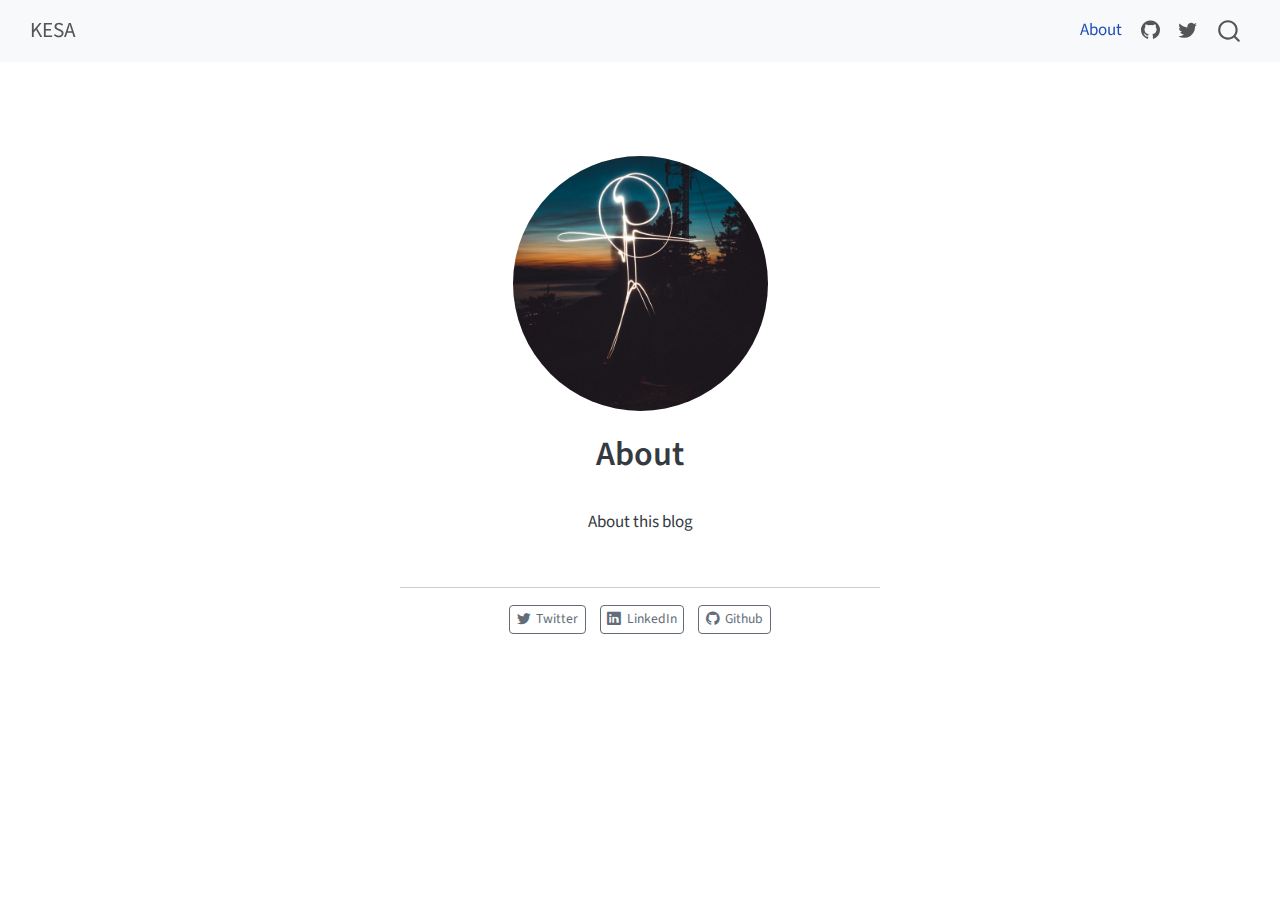
<file: docs/about.html>
<!DOCTYPE html>
<html xmlns="http://www.w3.org/1999/xhtml" lang="en" xml:lang="en"><head>

<meta charset="utf-8">
<meta name="generator" content="quarto-1.6.39">

<meta name="viewport" content="width=device-width, initial-scale=1.0, user-scalable=yes">


<title>About – KESA</title>
<style>
code{white-space: pre-wrap;}
span.smallcaps{font-variant: small-caps;}
div.columns{display: flex; gap: min(4vw, 1.5em);}
div.column{flex: auto; overflow-x: auto;}
div.hanging-indent{margin-left: 1.5em; text-indent: -1.5em;}
ul.task-list{list-style: none;}
ul.task-list li input[type="checkbox"] {
  width: 0.8em;
  margin: 0 0.8em 0.2em -1em; /* quarto-specific, see https://github.com/quarto-dev/quarto-cli/issues/4556 */ 
  vertical-align: middle;
}
</style>


<script src="site_libs/quarto-nav/quarto-nav.js"></script>
<script src="site_libs/quarto-nav/headroom.min.js"></script>
<script src="site_libs/clipboard/clipboard.min.js"></script>
<script src="site_libs/quarto-search/autocomplete.umd.js"></script>
<script src="site_libs/quarto-search/fuse.min.js"></script>
<script src="site_libs/quarto-search/quarto-search.js"></script>
<meta name="quarto:offset" content="./">
<script src="site_libs/quarto-html/quarto.js"></script>
<script src="site_libs/quarto-html/popper.min.js"></script>
<script src="site_libs/quarto-html/tippy.umd.min.js"></script>
<link href="site_libs/quarto-html/tippy.css" rel="stylesheet">
<link href="site_libs/quarto-html/quarto-syntax-highlighting-0626ff4d7a71b55c8707dcae1d04a9b6.css" rel="stylesheet" id="quarto-text-highlighting-styles">
<script src="site_libs/bootstrap/bootstrap.min.js"></script>
<link href="site_libs/bootstrap/bootstrap-icons.css" rel="stylesheet">
<link href="site_libs/bootstrap/bootstrap-3f453be5ec2ee49e579b43b94346acdb.min.css" rel="stylesheet" append-hash="true" id="quarto-bootstrap" data-mode="light">
<script id="quarto-search-options" type="application/json">{
  "location": "navbar",
  "copy-button": false,
  "collapse-after": 3,
  "panel-placement": "end",
  "type": "overlay",
  "limit": 50,
  "keyboard-shortcut": [
    "f",
    "/",
    "s"
  ],
  "show-item-context": false,
  "language": {
    "search-no-results-text": "No results",
    "search-matching-documents-text": "matching documents",
    "search-copy-link-title": "Copy link to search",
    "search-hide-matches-text": "Hide additional matches",
    "search-more-match-text": "more match in this document",
    "search-more-matches-text": "more matches in this document",
    "search-clear-button-title": "Clear",
    "search-text-placeholder": "",
    "search-detached-cancel-button-title": "Cancel",
    "search-submit-button-title": "Submit",
    "search-label": "Search"
  }
}</script>


<link rel="stylesheet" href="styles.css">
</head>

<body class="nav-fixed fullcontent">

<div id="quarto-search-results"></div>
  <header id="quarto-header" class="headroom fixed-top">
    <nav class="navbar navbar-expand-lg " data-bs-theme="dark">
      <div class="navbar-container container-fluid">
      <div class="navbar-brand-container mx-auto">
    <a class="navbar-brand" href="./index.html">
    <span class="navbar-title">KESA</span>
    </a>
  </div>
            <div id="quarto-search" class="" title="Search"></div>
          <button class="navbar-toggler" type="button" data-bs-toggle="collapse" data-bs-target="#navbarCollapse" aria-controls="navbarCollapse" role="menu" aria-expanded="false" aria-label="Toggle navigation" onclick="if (window.quartoToggleHeadroom) { window.quartoToggleHeadroom(); }">
  <span class="navbar-toggler-icon"></span>
</button>
          <div class="collapse navbar-collapse" id="navbarCollapse">
            <ul class="navbar-nav navbar-nav-scroll ms-auto">
  <li class="nav-item">
    <a class="nav-link active" href="./about.html" aria-current="page"> 
<span class="menu-text">About</span></a>
  </li>  
  <li class="nav-item compact">
    <a class="nav-link" href="https://github.com/"> <i class="bi bi-github" role="img">
</i> 
<span class="menu-text"></span></a>
  </li>  
  <li class="nav-item compact">
    <a class="nav-link" href="https://twitter.com"> <i class="bi bi-twitter" role="img">
</i> 
<span class="menu-text"></span></a>
  </li>  
</ul>
          </div> <!-- /navcollapse -->
            <div class="quarto-navbar-tools">
</div>
      </div> <!-- /container-fluid -->
    </nav>
</header>
<!-- content -->
<div id="quarto-content" class="quarto-container page-columns page-rows-contents page-layout-article page-navbar">
<!-- sidebar -->
<!-- margin-sidebar -->
    
<!-- main -->
<div class="quarto-about-jolla">
  <img src="profile.jpg" class="about-image
  round " style="height: 15em; width: 15em;">
 <header id="title-block-header" class="quarto-title-block default">
<div class="quarto-title">
<h1 class="title">About</h1>
</div>
<div class="quarto-title-meta">
  </div>
</header><main class="content" id="quarto-document-content">
<p>About this blog</p>


</main> 
  <hr class="about-sep">
   <div class="about-links">
  <a href="https://twitter.com" class="about-link" rel="" target="">
    <i class="bi bi-twitter"></i>
     <span class="about-link-text">Twitter</span>
  </a>
  <a href="https://linkedin.com" class="about-link" rel="" target="">
    <i class="bi bi-linkedin"></i>
     <span class="about-link-text">LinkedIn</span>
  </a>
  <a href="https://github.com" class="about-link" rel="" target="">
    <i class="bi bi-github"></i>
     <span class="about-link-text">Github</span>
  </a>
</div>
</div>
 <!-- /main -->
<script id="quarto-html-after-body" type="application/javascript">
window.document.addEventListener("DOMContentLoaded", function (event) {
  const toggleBodyColorMode = (bsSheetEl) => {
    const mode = bsSheetEl.getAttribute("data-mode");
    const bodyEl = window.document.querySelector("body");
    if (mode === "dark") {
      bodyEl.classList.add("quarto-dark");
      bodyEl.classList.remove("quarto-light");
    } else {
      bodyEl.classList.add("quarto-light");
      bodyEl.classList.remove("quarto-dark");
    }
  }
  const toggleBodyColorPrimary = () => {
    const bsSheetEl = window.document.querySelector("link#quarto-bootstrap");
    if (bsSheetEl) {
      toggleBodyColorMode(bsSheetEl);
    }
  }
  toggleBodyColorPrimary();  
  const isCodeAnnotation = (el) => {
    for (const clz of el.classList) {
      if (clz.startsWith('code-annotation-')) {                     
        return true;
      }
    }
    return false;
  }
  const onCopySuccess = function(e) {
    // button target
    const button = e.trigger;
    // don't keep focus
    button.blur();
    // flash "checked"
    button.classList.add('code-copy-button-checked');
    var currentTitle = button.getAttribute("title");
    button.setAttribute("title", "Copied!");
    let tooltip;
    if (window.bootstrap) {
      button.setAttribute("data-bs-toggle", "tooltip");
      button.setAttribute("data-bs-placement", "left");
      button.setAttribute("data-bs-title", "Copied!");
      tooltip = new bootstrap.Tooltip(button, 
        { trigger: "manual", 
          customClass: "code-copy-button-tooltip",
          offset: [0, -8]});
      tooltip.show();    
    }
    setTimeout(function() {
      if (tooltip) {
        tooltip.hide();
        button.removeAttribute("data-bs-title");
        button.removeAttribute("data-bs-toggle");
        button.removeAttribute("data-bs-placement");
      }
      button.setAttribute("title", currentTitle);
      button.classList.remove('code-copy-button-checked');
    }, 1000);
    // clear code selection
    e.clearSelection();
  }
  const getTextToCopy = function(trigger) {
      const codeEl = trigger.previousElementSibling.cloneNode(true);
      for (const childEl of codeEl.children) {
        if (isCodeAnnotation(childEl)) {
          childEl.remove();
        }
      }
      return codeEl.innerText;
  }
  const clipboard = new window.ClipboardJS('.code-copy-button:not([data-in-quarto-modal])', {
    text: getTextToCopy
  });
  clipboard.on('success', onCopySuccess);
  if (window.document.getElementById('quarto-embedded-source-code-modal')) {
    const clipboardModal = new window.ClipboardJS('.code-copy-button[data-in-quarto-modal]', {
      text: getTextToCopy,
      container: window.document.getElementById('quarto-embedded-source-code-modal')
    });
    clipboardModal.on('success', onCopySuccess);
  }
    var localhostRegex = new RegExp(/^(?:http|https):\/\/localhost\:?[0-9]*\//);
    var mailtoRegex = new RegExp(/^mailto:/);
      var filterRegex = new RegExp('/' + window.location.host + '/');
    var isInternal = (href) => {
        return filterRegex.test(href) || localhostRegex.test(href) || mailtoRegex.test(href);
    }
    // Inspect non-navigation links and adorn them if external
 	var links = window.document.querySelectorAll('a[href]:not(.nav-link):not(.navbar-brand):not(.toc-action):not(.sidebar-link):not(.sidebar-item-toggle):not(.pagination-link):not(.no-external):not([aria-hidden]):not(.dropdown-item):not(.quarto-navigation-tool):not(.about-link)');
    for (var i=0; i<links.length; i++) {
      const link = links[i];
      if (!isInternal(link.href)) {
        // undo the damage that might have been done by quarto-nav.js in the case of
        // links that we want to consider external
        if (link.dataset.originalHref !== undefined) {
          link.href = link.dataset.originalHref;
        }
      }
    }
  function tippyHover(el, contentFn, onTriggerFn, onUntriggerFn) {
    const config = {
      allowHTML: true,
      maxWidth: 500,
      delay: 100,
      arrow: false,
      appendTo: function(el) {
          return el.parentElement;
      },
      interactive: true,
      interactiveBorder: 10,
      theme: 'quarto',
      placement: 'bottom-start',
    };
    if (contentFn) {
      config.content = contentFn;
    }
    if (onTriggerFn) {
      config.onTrigger = onTriggerFn;
    }
    if (onUntriggerFn) {
      config.onUntrigger = onUntriggerFn;
    }
    window.tippy(el, config); 
  }
  const noterefs = window.document.querySelectorAll('a[role="doc-noteref"]');
  for (var i=0; i<noterefs.length; i++) {
    const ref = noterefs[i];
    tippyHover(ref, function() {
      // use id or data attribute instead here
      let href = ref.getAttribute('data-footnote-href') || ref.getAttribute('href');
      try { href = new URL(href).hash; } catch {}
      const id = href.replace(/^#\/?/, "");
      const note = window.document.getElementById(id);
      if (note) {
        return note.innerHTML;
      } else {
        return "";
      }
    });
  }
  const xrefs = window.document.querySelectorAll('a.quarto-xref');
  const processXRef = (id, note) => {
    // Strip column container classes
    const stripColumnClz = (el) => {
      el.classList.remove("page-full", "page-columns");
      if (el.children) {
        for (const child of el.children) {
          stripColumnClz(child);
        }
      }
    }
    stripColumnClz(note)
    if (id === null || id.startsWith('sec-')) {
      // Special case sections, only their first couple elements
      const container = document.createElement("div");
      if (note.children && note.children.length > 2) {
        container.appendChild(note.children[0].cloneNode(true));
        for (let i = 1; i < note.children.length; i++) {
          const child = note.children[i];
          if (child.tagName === "P" && child.innerText === "") {
            continue;
          } else {
            container.appendChild(child.cloneNode(true));
            break;
          }
        }
        if (window.Quarto?.typesetMath) {
          window.Quarto.typesetMath(container);
        }
        return container.innerHTML
      } else {
        if (window.Quarto?.typesetMath) {
          window.Quarto.typesetMath(note);
        }
        return note.innerHTML;
      }
    } else {
      // Remove any anchor links if they are present
      const anchorLink = note.querySelector('a.anchorjs-link');
      if (anchorLink) {
        anchorLink.remove();
      }
      if (window.Quarto?.typesetMath) {
        window.Quarto.typesetMath(note);
      }
      if (note.classList.contains("callout")) {
        return note.outerHTML;
      } else {
        return note.innerHTML;
      }
    }
  }
  for (var i=0; i<xrefs.length; i++) {
    const xref = xrefs[i];
    tippyHover(xref, undefined, function(instance) {
      instance.disable();
      let url = xref.getAttribute('href');
      let hash = undefined; 
      if (url.startsWith('#')) {
        hash = url;
      } else {
        try { hash = new URL(url).hash; } catch {}
      }
      if (hash) {
        const id = hash.replace(/^#\/?/, "");
        const note = window.document.getElementById(id);
        if (note !== null) {
          try {
            const html = processXRef(id, note.cloneNode(true));
            instance.setContent(html);
          } finally {
            instance.enable();
            instance.show();
          }
        } else {
          // See if we can fetch this
          fetch(url.split('#')[0])
          .then(res => res.text())
          .then(html => {
            const parser = new DOMParser();
            const htmlDoc = parser.parseFromString(html, "text/html");
            const note = htmlDoc.getElementById(id);
            if (note !== null) {
              const html = processXRef(id, note);
              instance.setContent(html);
            } 
          }).finally(() => {
            instance.enable();
            instance.show();
          });
        }
      } else {
        // See if we can fetch a full url (with no hash to target)
        // This is a special case and we should probably do some content thinning / targeting
        fetch(url)
        .then(res => res.text())
        .then(html => {
          const parser = new DOMParser();
          const htmlDoc = parser.parseFromString(html, "text/html");
          const note = htmlDoc.querySelector('main.content');
          if (note !== null) {
            // This should only happen for chapter cross references
            // (since there is no id in the URL)
            // remove the first header
            if (note.children.length > 0 && note.children[0].tagName === "HEADER") {
              note.children[0].remove();
            }
            const html = processXRef(null, note);
            instance.setContent(html);
          } 
        }).finally(() => {
          instance.enable();
          instance.show();
        });
      }
    }, function(instance) {
    });
  }
      let selectedAnnoteEl;
      const selectorForAnnotation = ( cell, annotation) => {
        let cellAttr = 'data-code-cell="' + cell + '"';
        let lineAttr = 'data-code-annotation="' +  annotation + '"';
        const selector = 'span[' + cellAttr + '][' + lineAttr + ']';
        return selector;
      }
      const selectCodeLines = (annoteEl) => {
        const doc = window.document;
        const targetCell = annoteEl.getAttribute("data-target-cell");
        const targetAnnotation = annoteEl.getAttribute("data-target-annotation");
        const annoteSpan = window.document.querySelector(selectorForAnnotation(targetCell, targetAnnotation));
        const lines = annoteSpan.getAttribute("data-code-lines").split(",");
        const lineIds = lines.map((line) => {
          return targetCell + "-" + line;
        })
        let top = null;
        let height = null;
        let parent = null;
        if (lineIds.length > 0) {
            //compute the position of the single el (top and bottom and make a div)
            const el = window.document.getElementById(lineIds[0]);
            top = el.offsetTop;
            height = el.offsetHeight;
            parent = el.parentElement.parentElement;
          if (lineIds.length > 1) {
            const lastEl = window.document.getElementById(lineIds[lineIds.length - 1]);
            const bottom = lastEl.offsetTop + lastEl.offsetHeight;
            height = bottom - top;
          }
          if (top !== null && height !== null && parent !== null) {
            // cook up a div (if necessary) and position it 
            let div = window.document.getElementById("code-annotation-line-highlight");
            if (div === null) {
              div = window.document.createElement("div");
              div.setAttribute("id", "code-annotation-line-highlight");
              div.style.position = 'absolute';
              parent.appendChild(div);
            }
            div.style.top = top - 2 + "px";
            div.style.height = height + 4 + "px";
            div.style.left = 0;
            let gutterDiv = window.document.getElementById("code-annotation-line-highlight-gutter");
            if (gutterDiv === null) {
              gutterDiv = window.document.createElement("div");
              gutterDiv.setAttribute("id", "code-annotation-line-highlight-gutter");
              gutterDiv.style.position = 'absolute';
              const codeCell = window.document.getElementById(targetCell);
              const gutter = codeCell.querySelector('.code-annotation-gutter');
              gutter.appendChild(gutterDiv);
            }
            gutterDiv.style.top = top - 2 + "px";
            gutterDiv.style.height = height + 4 + "px";
          }
          selectedAnnoteEl = annoteEl;
        }
      };
      const unselectCodeLines = () => {
        const elementsIds = ["code-annotation-line-highlight", "code-annotation-line-highlight-gutter"];
        elementsIds.forEach((elId) => {
          const div = window.document.getElementById(elId);
          if (div) {
            div.remove();
          }
        });
        selectedAnnoteEl = undefined;
      };
        // Handle positioning of the toggle
    window.addEventListener(
      "resize",
      throttle(() => {
        elRect = undefined;
        if (selectedAnnoteEl) {
          selectCodeLines(selectedAnnoteEl);
        }
      }, 10)
    );
    function throttle(fn, ms) {
    let throttle = false;
    let timer;
      return (...args) => {
        if(!throttle) { // first call gets through
            fn.apply(this, args);
            throttle = true;
        } else { // all the others get throttled
            if(timer) clearTimeout(timer); // cancel #2
            timer = setTimeout(() => {
              fn.apply(this, args);
              timer = throttle = false;
            }, ms);
        }
      };
    }
      // Attach click handler to the DT
      const annoteDls = window.document.querySelectorAll('dt[data-target-cell]');
      for (const annoteDlNode of annoteDls) {
        annoteDlNode.addEventListener('click', (event) => {
          const clickedEl = event.target;
          if (clickedEl !== selectedAnnoteEl) {
            unselectCodeLines();
            const activeEl = window.document.querySelector('dt[data-target-cell].code-annotation-active');
            if (activeEl) {
              activeEl.classList.remove('code-annotation-active');
            }
            selectCodeLines(clickedEl);
            clickedEl.classList.add('code-annotation-active');
          } else {
            // Unselect the line
            unselectCodeLines();
            clickedEl.classList.remove('code-annotation-active');
          }
        });
      }
  const findCites = (el) => {
    const parentEl = el.parentElement;
    if (parentEl) {
      const cites = parentEl.dataset.cites;
      if (cites) {
        return {
          el,
          cites: cites.split(' ')
        };
      } else {
        return findCites(el.parentElement)
      }
    } else {
      return undefined;
    }
  };
  var bibliorefs = window.document.querySelectorAll('a[role="doc-biblioref"]');
  for (var i=0; i<bibliorefs.length; i++) {
    const ref = bibliorefs[i];
    const citeInfo = findCites(ref);
    if (citeInfo) {
      tippyHover(citeInfo.el, function() {
        var popup = window.document.createElement('div');
        citeInfo.cites.forEach(function(cite) {
          var citeDiv = window.document.createElement('div');
          citeDiv.classList.add('hanging-indent');
          citeDiv.classList.add('csl-entry');
          var biblioDiv = window.document.getElementById('ref-' + cite);
          if (biblioDiv) {
            citeDiv.innerHTML = biblioDiv.innerHTML;
          }
          popup.appendChild(citeDiv);
        });
        return popup.innerHTML;
      });
    }
  }
});
</script>
</div> <!-- /content -->




</body></html>
</file>
<file: docs/site_libs/quarto-html/tippy.css>
.tippy-box[data-animation=fade][data-state=hidden]{opacity:0}[data-tippy-root]{max-width:calc(100vw - 10px)}.tippy-box{position:relative;background-color:#333;color:#fff;border-radius:4px;font-size:14px;line-height:1.4;white-space:normal;outline:0;transition-property:transform,visibility,opacity}.tippy-box[data-placement^=top]>.tippy-arrow{bottom:0}.tippy-box[data-placement^=top]>.tippy-arrow:before{bottom:-7px;left:0;border-width:8px 8px 0;border-top-color:initial;transform-origin:center top}.tippy-box[data-placement^=bottom]>.tippy-arrow{top:0}.tippy-box[data-placement^=bottom]>.tippy-arrow:before{top:-7px;left:0;border-width:0 8px 8px;border-bottom-color:initial;transform-origin:center bottom}.tippy-box[data-placement^=left]>.tippy-arrow{right:0}.tippy-box[data-placement^=left]>.tippy-arrow:before{border-width:8px 0 8px 8px;border-left-color:initial;right:-7px;transform-origin:center left}.tippy-box[data-placement^=right]>.tippy-arrow{left:0}.tippy-box[data-placement^=right]>.tippy-arrow:before{left:-7px;border-width:8px 8px 8px 0;border-right-color:initial;transform-origin:center right}.tippy-box[data-inertia][data-state=visible]{transition-timing-function:cubic-bezier(.54,1.5,.38,1.11)}.tippy-arrow{width:16px;height:16px;color:#333}.tippy-arrow:before{content:"";position:absolute;border-color:transparent;border-style:solid}.tippy-content{position:relative;padding:5px 9px;z-index:1}
</file>
<file: docs/site_libs/quarto-html/quarto-syntax-highlighting-0626ff4d7a71b55c8707dcae1d04a9b6.css>
/* quarto syntax highlight colors */
:root {
  --quarto-hl-al-color: #ff5555;
  --quarto-hl-an-color: #6a737d;
  --quarto-hl-at-color: #d73a49;
  --quarto-hl-bn-color: #005cc5;
  --quarto-hl-bu-color: #d73a49;
  --quarto-hl-ch-color: #032f62;
  --quarto-hl-co-color: #6a737d;
  --quarto-hl-cv-color: #6a737d;
  --quarto-hl-cn-color: #005cc5;
  --quarto-hl-cf-color: #d73a49;
  --quarto-hl-dt-color: #d73a49;
  --quarto-hl-dv-color: #005cc5;
  --quarto-hl-do-color: #6a737d;
  --quarto-hl-er-color: #ff5555;
  --quarto-hl-ex-color: #d73a49;
  --quarto-hl-fl-color: #005cc5;
  --quarto-hl-fu-color: #6f42c1;
  --quarto-hl-im-color: #032f62;
  --quarto-hl-in-color: #6a737d;
  --quarto-hl-kw-color: #d73a49;
  --quarto-hl-op-color: #24292e;
  --quarto-hl-pp-color: #d73a49;
  --quarto-hl-re-color: #6a737d;
  --quarto-hl-sc-color: #005cc5;
  --quarto-hl-ss-color: #032f62;
  --quarto-hl-st-color: #032f62;
  --quarto-hl-va-color: #e36209;
  --quarto-hl-vs-color: #032f62;
  --quarto-hl-wa-color: #ff5555;
}

/* other quarto variables */
:root {
  --quarto-font-monospace: SFMono-Regular, Menlo, Monaco, Consolas, "Liberation Mono", "Courier New", monospace;
}

code span.al {
  font-weight: bold;
  color: #ff5555;
}

code span.an {
  color: #6a737d;
}

code span.at {
  color: #d73a49;
}

code span.bn {
  color: #005cc5;
}

code span.bu {
  color: #d73a49;
}

code span.ch {
  color: #032f62;
}

code span.co {
  color: #6a737d;
}

code span.cv {
  color: #6a737d;
}

code span.cn {
  color: #005cc5;
}

code span.cf {
  color: #d73a49;
}

code span.dt {
  color: #d73a49;
}

code span.dv {
  color: #005cc5;
}

code span.do {
  color: #6a737d;
}

code span.er {
  color: #ff5555;
  text-decoration: underline;
}

code span.ex {
  font-weight: bold;
  color: #d73a49;
}

code span.fl {
  color: #005cc5;
}

code span.fu {
  color: #6f42c1;
}

code span.im {
  color: #032f62;
}

code span.in {
  color: #6a737d;
}

code span.kw {
  color: #d73a49;
}

pre > code.sourceCode > span {
  color: #24292e;
}

code span {
  color: #24292e;
}

code.sourceCode > span {
  color: #24292e;
}

div.sourceCode,
div.sourceCode pre.sourceCode {
  color: #24292e;
}

code span.op {
  color: #24292e;
}

code span.pp {
  color: #d73a49;
}

code span.re {
  color: #6a737d;
}

code span.sc {
  color: #005cc5;
}

code span.ss {
  color: #032f62;
}

code span.st {
  color: #032f62;
}

code span.va {
  color: #e36209;
}

code span.vs {
  color: #032f62;
}

code span.wa {
  color: #ff5555;
}

.prevent-inlining {
  content: "</";
}

/*# sourceMappingURL=4cc742b1acad228073f41ae9e14de2ee.css.map */
</file>
<file: docs/styles.css>
/* css styles */
</file>
